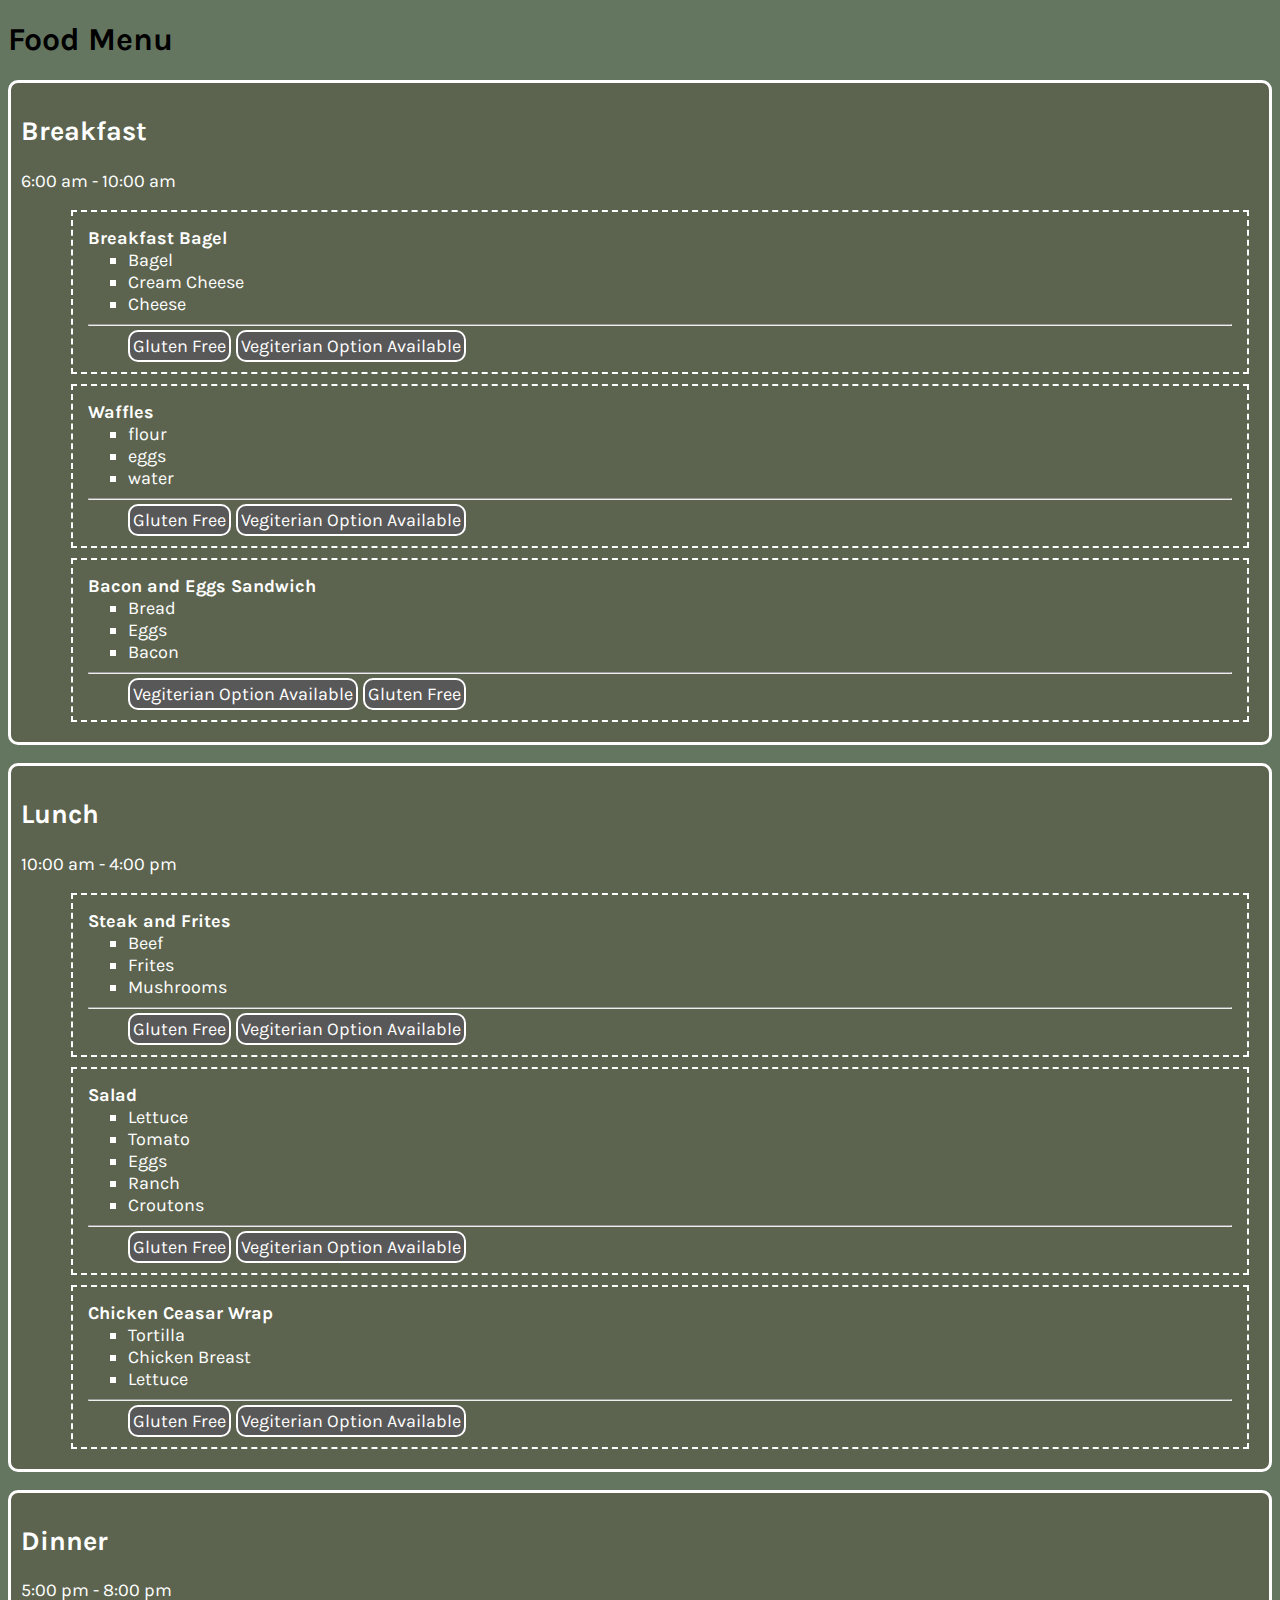
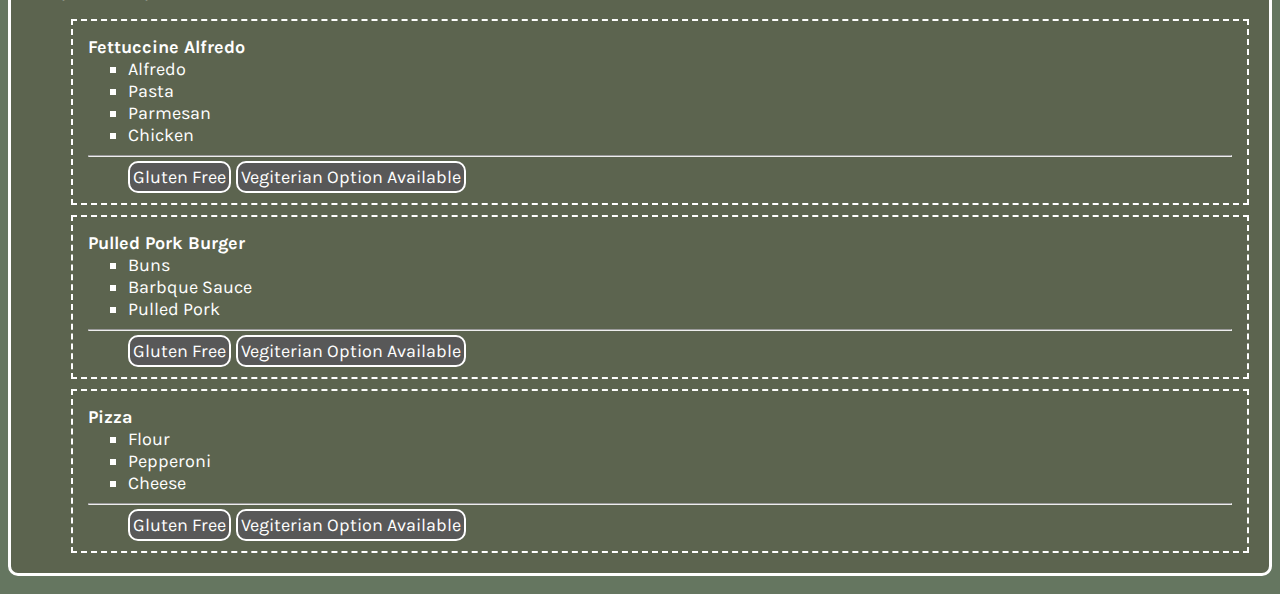
<file: index.html>
<!DOCTYPE html>
<html lang="en">
    <head>
        <meta charset="UTF-8">
        <meta name="viewport" content="width=device-width, initial-scale=1">
        <title>Food Menu</title>
        <link href="styles.css" rel="stylesheet" type="text/css">
        <link rel="preconnect" href="https://fonts.googleapis.com">
        <link rel="preconnect" href="https://fonts.gstatic.com" crossorigin>
        <link href="https://fonts.googleapis.com/css2?family=Karla:ital,wght@0,200..800;1,200..800&display=swap" rel="stylesheet">
    </head>
    <body>
   
        <h1>Food Menu</h1>
    <ul class="meal">
        <li><h2>Breakfast</h2>
        <p>6:00 am - 10:00 am</p>
        <ul>
            <li class="Food">
                Breakfast Bagel
                <ul class="ingredients">
                    <li>Bagel</li>
                    <li>Cream Cheese</li>
                    <li>Cheese</li>
                </ul>
                <hr>
                <ul>
                    <li class="food-tag">Gluten Free</li>
                    <li class="food-tag">Vegiterian Option Available</li>
                </ul>
            </li>
            <li class="Food">
                Waffles
                <ul class="ingredients">
                    <li>flour</li>
                    <li>eggs</li>
                    <li>water</li>
                </ul>
                <hr>
                <ul>
                    <li class="food-tag">Gluten Free</li>
                    <li class="food-tag">Vegiterian Option Available</li>
                </ul>
            </li>
            <li class="Food">
                Bacon and Eggs Sandwich
                <ul class="ingredients">
                    <li>Bread</li>
                    <li>Eggs</li>
                    <li>Bacon</li>
                </ul>
                <hr>
                <ul>
                    <li class="food-tag">Vegiterian Option Available</li>
                    <li class="food-tag">Gluten Free</li>
                </ul>
            </li>
        </ul>
        </li>
    </ul>    
    <ul class="meal">
       <li><h2>Lunch</h2>
        <p>10:00 am - 4:00 pm</p>
            <ul>
                <li class="Food">
                  Steak and Frites
                  <ul class="ingredients">
                    <li>Beef</li>
                    <li>Frites</li>
                    <li>Mushrooms</li>
                  </ul>  
                  <hr>
                  <ul>
                        <li class="food-tag">Gluten Free</li>
                        <li class="food-tag">Vegiterian Option Available</li>
                  </ul>
                </li>
                <li class="Food">
                    Salad
                    <ul class="ingredients">
                        <li>
                            Lettuce
                        </li>
                        <li>
                            Tomato
                        </li>
                        <li>
                            Eggs
                        </li>
                        <li>
                            Ranch
                        </li>
                        <li>
                            Croutons
                        </li>
                    </ul>
                    <hr>
                    <ul>
                        <li class="food-tag">Gluten Free</li>
                        <li class="food-tag">Vegiterian Option Available</li>
                        
                    </ul>
                </li>
                <li class="Food">
                    Chicken Ceasar Wrap
                    <ul class="ingredients">
                        <li>
                            Tortilla
                        </li>
                        <li>
                            Chicken Breast
                        </li>
                        <li>
                            Lettuce
                        </li>
                    </ul>
                    <hr>
                    <ul>
                        <li class="food-tag">Gluten Free</li>
                        <li class="food-tag">Vegiterian Option Available</li>
                        
                    </ul>
                </li>
            </ul>
        </li>
    </ul>
    <ul class="meal"> 
        <li><h2>Dinner</h2>
        <p>5:00 pm - 8:00 pm</p>
            <ul>
                <li class="Food">Fettuccine Alfredo
                    <uL class="ingredients">
                        <li>Alfredo</li>
                        <li>Pasta</li>
                        <li>Parmesan</li>
                        <li>Chicken</li>
                    </uL>
                    <hr>
                    <ul>
                        <li class="food-tag">Gluten Free</li>
                        <li class="food-tag">Vegiterian Option Available</li>
                    </ul>
                </li>
                <li class="Food">
                    Pulled Pork Burger
                    <ul class="ingredients">
                        <li>
                            Buns
                        </li>
                        <li>
                            Barbque Sauce
                        </li>
                        <li>
                            Pulled Pork
                        </li>
                    </ul>
                    <hr>
                    <ul>
                        <li class="food-tag">Gluten Free</li>
                        <li class="food-tag">Vegiterian Option Available</li>
                    </ul>
                </li>
                <li class="Food">
                    Pizza
                    <ul class="ingredients">
                        <li>Flour</li>
                        <li>Pepperoni</li>
                        <li>Cheese</li>
                    </ul>
                    <hr>
                    <ul>
                        <li class="food-tag">Gluten Free</li>
                        <li class="food-tag">Vegiterian Option Available</li>
                    </ul>
                </li>

            </ul>
        </li>
    </ul>    
    </body>
</html>
</file>
<file: styles.css>
html{
  font-family: "Karla", sans-serif;
  font-optical-sizing: auto;
  font-weight: normal;
  font-style: normal;
  background-color: rgb(101, 118, 96);
}
.Food{
    font-weight: bold;
    border: 2px;
    border-style: dashed;
    margin: 10px;
    padding: 15px;
    color: rgb(255, 255, 255);
    list-style-type: none;

}
.ingredients{
    font-weight: normal;

}  
.food-tag{
    font-weight: normal;
    list-style-type: none;
    border: 2px;
    border-style: solid;
    display: inline;
    padding: 3px;
    border-radius: 10px;
    background-color: rgb(88, 88, 88);
}
.meal{
    color: white;
    list-style-type: none;
    border: 3px;
    background-color: rgb(92, 100, 79);
    border-style: solid;
    border-color: rgb(255, 255, 255);
    font-size: large;
    padding: 10px;
    border-radius: 10px;
}
</file>
